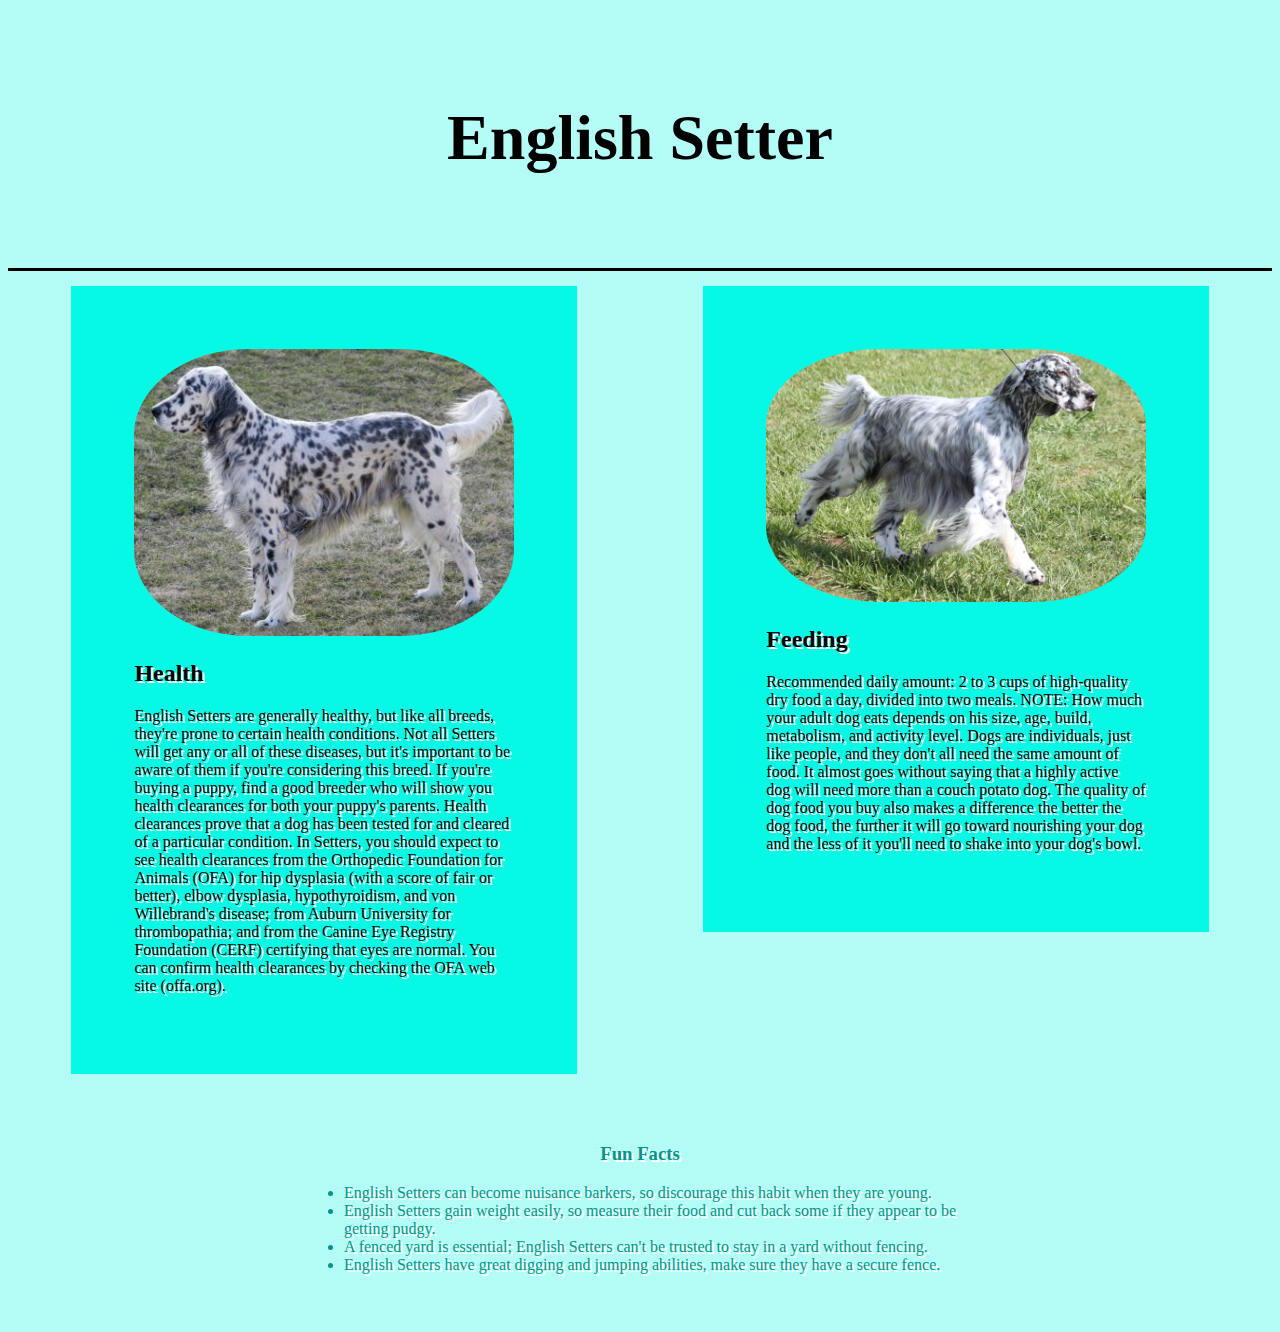
<file: index.html>
<!DOCTYPE html>
<html>
	<head>
		<title>English Setter</title>
<link rel="stylesheet" type="text/css" href="css/main.css">

	</head>
	<body>
			<header>
				
				<h1>English Setter</h1>
				


			</header>
			<section class="info">
				<div>
					<img src="img/dog1.jpg">
					<h2>Health</h2>
					<p>
					English Setters are generally healthy, but like all breeds, they're prone to certain health conditions. Not all Setters will get any or all of these diseases, but it's important to be aware of them if you're considering this breed.

					If you're buying a puppy, find a good breeder who will show you health clearances for both your puppy's parents. Health clearances prove that a dog has been tested for and cleared of a particular condition. In Setters, you should expect to see health clearances from the Orthopedic Foundation for Animals (OFA) for hip dysplasia (with a score of fair or better), elbow dysplasia, hypothyroidism, and von Willebrand's disease; from Auburn University for thrombopathia; and from the Canine Eye Registry Foundation (CERF) certifying that eyes are normal. You can confirm health clearances by checking the OFA web site (offa.org).
					</p>
				</div>

				<div>
					<img src="img/dog2.jpg">
					<h2>Feeding</h2>
					<p>
					Recommended daily amount: 2 to 3 cups of high-quality dry food a day, divided into two meals.

					NOTE: How much your adult dog eats depends on his size, age, build, metabolism, and activity level. Dogs are individuals, just like people, and they don't all need the same amount of food. It almost goes without saying that a highly active dog will need more than a couch potato dog. The quality of dog food you buy also makes a difference the better the dog food, the further it will go toward nourishing your dog and the less of it you'll need to shake into your dog's bowl.
				</p>
				</div>
			</section>
				<section class="list">
					<h3>Fun Facts</h3>
					<ul>
						<li>English Setters can become nuisance barkers, so discourage this habit when they are young.</li>
						<li>English Setters gain weight easily, so measure their food and cut back some if they appear to be getting pudgy.</li>
						<li>A fenced yard is essential; English Setters can't be trusted to stay in a yard without fencing.</li>
						<li>English Setters have great digging and jumping abilities, make sure they have a secure fence.</li>
					</ul>
				</section>
			<footer>

			</footer>


	</body>





</html>
</file>
<file: css/main.css>
/*
Colors:
#b4fdf7 light
#06f9e4 medium
#049589 dark
*/
body {
    background-color: #b4fdf7;
    padding-top: 0;

}


header{
	text-align: center;
	padding: 50px 0;
	font-style: bold;
	font-size: 2em;
	border-bottom: 3px black solid;
	margin-bottom: 15px;
}

.info div{
	background-color: #06f9e4;
	float:left;
	width: 30%;
	padding: 5%;
	margin: 0 5%;
	text-shadow: 2px 2px #fff;
}

.info div img{
	width: 100%;
	border-radius: 30%;

}

.list{
	padding: 50px 0;
	clear:both;
}

.list h3, .list li{
	color: #049589;
	text-shadow: 2px 2px #fff;
}


.list h3{
	text-align: center;
}

.list ul{
	margin: 0 auto;
	width: 50%;
}
</file>
